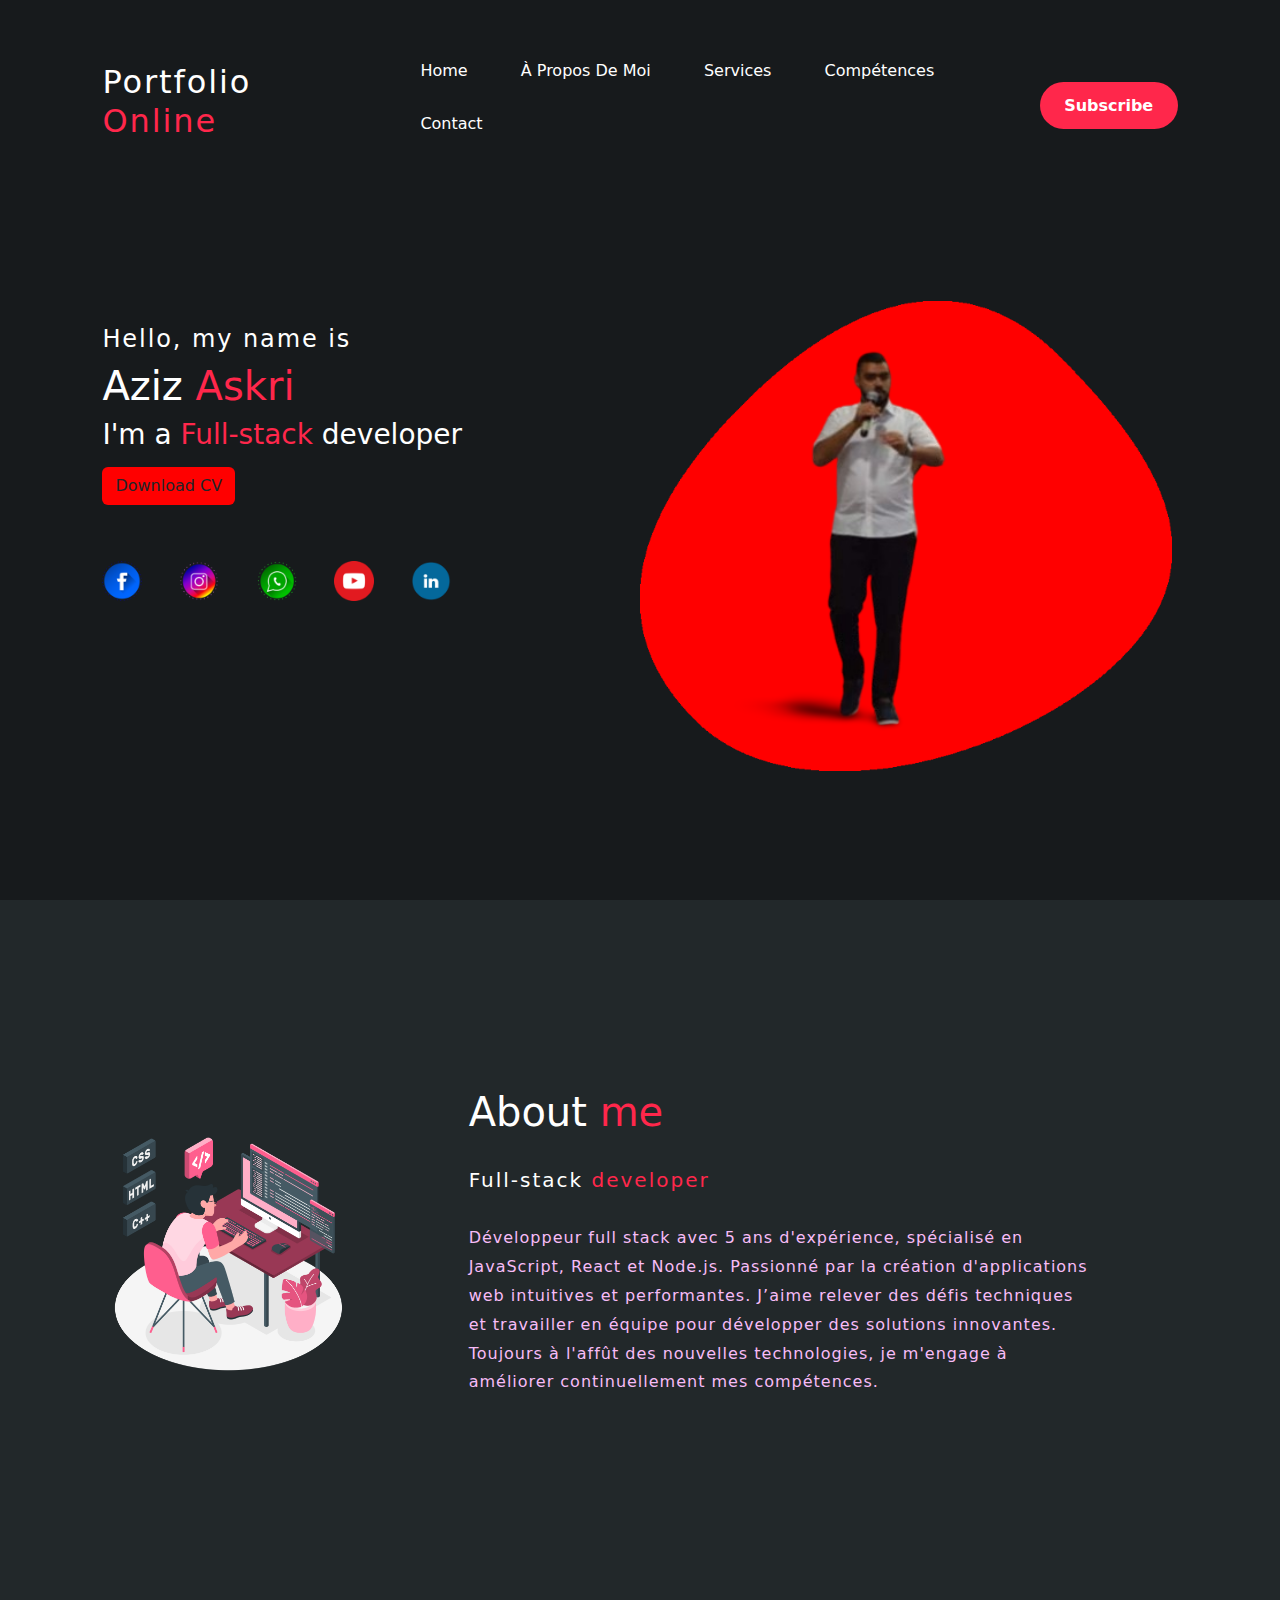
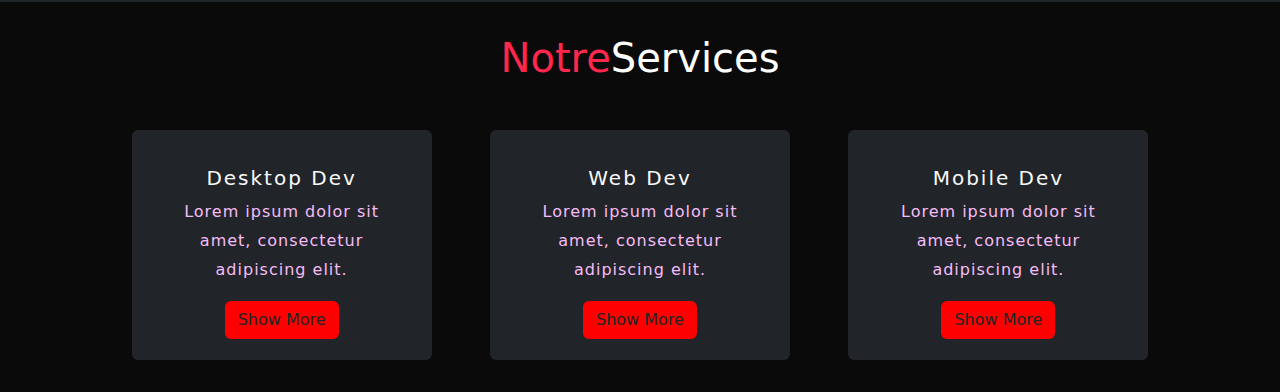
<file: index.html>
<!DOCTYPE html>
<html lang="en">

<head>
    <meta charset="utf-8" />
    <meta name="viewport" content="width=device-width, initial-scale=1.0" />
    <meta http-equiv="X-UA-Compatible" content="IE=edge" />
    <link rel="stylesheet" href="test2.css" />
    <title>Portfolio - Askri</title>
    <meta name="keywords" content="Portfolio, Askri, CSS, developer, CV, Java, HTML, cloud, réseaux" />
    <link rel="icon" href="icons/logo.png" />
    <link href="https://fonts.googleapis.com/css2?family=Josefin+Sans:wght@100;200;300;400;500;600;700&display=swap"
        rel="stylesheet" />
    <link rel="stylesheet" href="https://cdnjs.cloudflare.com/ajax/libs/font-awesome/6.6.0/css/all.min.css"
        integrity="sha512-Kc323vGBEqzTmouAECnVceyQqyqdsSiqLQISBL29aUW4U/M7pSPA/gEUZQqv1cwx4OnYxTxve5UMg5GT6L4JJg=="
        crossorigin="anonymous" referrerpolicy="no-referrer" />
    <link href="https://cdn.jsdelivr.net/npm/bootstrap@5.3.3/dist/css/bootstrap.min.css" rel="stylesheet"
        integrity="sha384-QWTKZyjpPEjISv5WaRU9OFeRpok6YctnYmDr5pNlyT2bRjXh0JMhjY6hW+ALEwIH" crossorigin="anonymous">
</head>

<body>
    <section class="home" id="home">
        <nav class="text-white">
            <h2>Portfolio <span>Online</span></h2>
            <ul>
                <li><a href="#">Home</a></li>
                <li><a href="#">À propos de moi</a></li>
                <li><a href="#">Services</a></li>
                <li><a href="#">Compétences</a></li>
                <li><a href="#">Contact</a></li>
            </ul>
            <a href="#" class="btn" style="background-color: var(--primaryColor); color: var(--lightColor); padding: 0.6rem 1.4rem; border-radius: 30px; border: 2px solid transparent; transition: 0.7s; font-weight: bold;">Subscribe</a>
        </nav>
        <div class="content">
            <div class="soft text-white">
                <h4>Hello, my name is</h4>
                <h1>Aziz <span>Askri</span></h1>
                <h3>I'm a <span>Full-stack</span> developer</h3>
                <a href="https://www.canva.com/" target="_blank" class="btn mt-2" style="background-color: red;">Download CV</a>
                <div class="social">
                    <a href="https://www.facebook.com" target="_blank"><img src="icons/facebook_108044.png"
                            alt="Facebook"></a>
                    <a href="https://www.instagram.com" target="_blank"><img src="icons/instagram_108043.png"
                            alt="Instagram"></a>
                    <a href="https://www.whatsapp.com" target="_blank"><img src="icons/whatsapp_108042.png"
                            alt="WhatsApp"></a>
                    <a href="https://www.youtube.com" target="_blank"><img
                            src="icons/1491580651-yumminkysocialmedia28_83061.png" alt="YouTube"></a>
                    <a href="https://www.linkedin.com" target="_blank"><img
                            src="icons/linkedin_icon-icons.com_59208.png" alt="LinkedIn"></a>
                </div>
            </div>
            <div class="soft-image">
                <img src="image/hiclipart.com.png" alt="Profile" class="photo">
                <img src="image/ac09f99f-c6e6-4c53-a570-c10f6ce9b267-removebg-preview.png" alt="Profile" class="pic">
            </div>
        </div>
    </section>

    <section class="about">
        <div class="soft-image">
            <img src="image/Programming-amico.png" alt="Programming">
        </div>
        <div class="content2 text-white">
            <h1 class="">About <span>me</span></h1><br>
            <h5>Full-stack <span>developer</span></h5><br>
            <p>Développeur full stack avec 5 ans d'expérience, spécialisé en JavaScript, React et Node.js. Passionné par
                la création d'applications web intuitives et performantes. J’aime relever des défis techniques et
                travailler en équipe pour développer des solutions innovantes. Toujours à l'affût des nouvelles
                technologies, je m'engage à améliorer continuellement mes compétences.</p>
        </div>
    </section>

    <section class="services">
        <h1 class="text-centre text-white mb-5"><span>Notre</span>Services</h1>
        <div class="d-flex justify-content-around mt-2">
            <div class="bg-dark text-light rounded d-flex flex-column justify-content-center align-items-center" style="width: 300px; padding: 1.3rem 2rem; text-align: center;">
                <i class="fa-solid fa-file-code fa-3x mb-3"  style="width: 90px; color: red;"></i>
                <h5>Desktop Dev</h5>
                <div>
                    <p>Lorem ipsum dolor sit amet, consectetur adipiscing elit.</p>
                </div>
                <button class="btn" style="background-color: RED;">Show More</button>
            </div>
            <div class="bg-dark text-light rounded d-flex flex-column justify-content-center align-items-center" style="width: 300px; padding: 1.3rem 2rem; text-align: center;">
                <i class="fa-solid fa-laptop-code fa-3x mb-3"  style="width: 90px; color: red;"></i>
                <h5>Web Dev</h5>
                <div class="par">
                    <p>Lorem ipsum dolor sit amet, consectetur adipiscing elit.</p>
                </div>
                <button class="btn" style="background-color: RED;">Show More</button>
            </div>
            <div class="bg-dark text-light rounded d-flex flex-column justify-content-center align-items-center" style="width: 300px; padding: 1.3rem 2rem; text-align: center;">
                <i class="fa-solid fa-mobile fa-3x mb-3"  style="width: 90px; color: red;"></i>
                <h5>Mobile Dev</h5>
                <div class="par">
                    <p>Lorem ipsum dolor sit amet, consectetur adipiscing elit.</p>
                </div>
                <button class="btn" style="background-color: RED;">Show More</button>
            </div>
        </div>
    </section>





</body>
<!-- <script src="https://cdn.jsdelivr.net/npm/bootstrap@5.3.3/dist/js/bootstrap.bundle.min.js"
    integrity="sha384-YvpcrYf0tY3lHB60NNkmXc5s9fDVZLESaAA55NDzOxhy9GkcIdslK1eN7N6jIeHz"
    crossorigin="anonymous"></script> -->
<script src="https://cdnjs.cloudflare.com/ajax/libs/bootstrap/5.0.1/js/bootstrap.min.js"
    integrity="sha512-EKWWs1ZcA2ZY9lbLISPz8aGR2+L7JVYqBAYTq5AXgBkSjRSuQEGqWx8R1zAX16KdXPaCjOCaKE8MCpU0wcHlHA=="
    crossorigin="anonymous" referrerpolicy="no-referrer"></script>

</html>
</file>
<file: test2.css>
:root {
    --primaryColor: #ff274b;
    --secondaryColor: #f7bcf7;
    --lightColor: #ffffff;
    --bgColor-1: #171a1c;
    --bgColor-2: #22282a;
    --padding: 8%;
}


* {
    padding: 0;
    margin: 0;
    box-sizing: border-box;

}

html {
    font-family: 'Josefin Sans', sans-serif;
    font-size: 16px;
    color: white;
}

h1 {
    font-size: 4.3rem;
    margin: 1.5rem 0;
}

h2 {
    font-size: 2.2rem;
    letter-spacing: 0.12rem;
    cursor: pointer;
}


h3 {
    font-size: 1.6rem;
    margin-bottom: 3.5rem;
}

h4 {
    font-size: 1.3rem;
    letter-spacing: 0.12rem;
    color: var(--secondaryColor);
}
h5 {
    font-size: 1.4rem;
    margin-bottom: 1.5rem;
    letter-spacing: 2px;
}

p{
    color: var(--secondaryColor);
    letter-spacing: 1px;
    line-height: 1.8rem;
    font-size: 1rem;
}

.home {
    width: 100%;
    height: 100vh;
    background-color: var(--bgColor-1);
    display: flex;
    flex-direction: column;
}

span {
    color: var(--primaryColor);
}


nav {

    padding-top: 2.8rem;
    padding-left: var(--padding);
    padding-right: var(--padding);
    display: flex;
    justify-content: space-between;
    align-items: center;
}

nav ul li {
    list-style-type: none;
    display: inline-block;
    margin: 0.9rem 1.5rem;
}

nav ul li a {
    color: var(--lightColor);
    text-decoration: none;
    text-transform: capitalize;
    transition: 0.7s;
}

nav ul li a:hover {
    color: var(--primaryColor)
}



.btn:hover {
    background-color: transparent;
    border: 2px solid var(--primaryColor);

}

.content {

    flex-grow: 1;
    padding: var(--padding);
    display: flex;
    align-items: center;
    justify-content: space-between;

}

.soft {
    position: relative;
    bottom: 70px;

}


.social {
    margin-top: 3.5rem;
}

.home .social img {
    margin-right: 2rem;
    width: 2.5rem;
    transition: 0.5s;
}

.home .social img:hover {
    transform: scale(1.2);
}

.soft-image {

    width: 50%;
    height: 90%;
    position: relative;
    align-items: flex-end;
}

.home .soft-image img {
    position: absolute;
    bottom: 0;
    height: 470px;
}

.about {
    background-color: #22282a;
    padding: var(--padding);
    display: flex;
    align-items: center;
    justify-content: space-around;
   
}

.about .soft-image {
    width: 140%;
}

.about .soft-image img {
    width: 90%;
}

.content2 {

    flex-grow: 1;
    padding: var(--padding);
    display: flex;
flex-direction: column;
    justify-content: space-between;

}
.about.content2{
    width: 35%;
}

.services {
    background-color:#0a0a0a;
    padding: 2rem var(--padding);
}

.text-centre{
   text-align: center;
}

.box{
 display: flex;
 justify-content:space-around;
 }

 .card{
width: 300px; 
background-color:#22282a;   
border-radius: 20px;
padding: 1.3rem 2rem;
text-align: center;
}
.card i{
    font-size: 3.11rem;
    text-align:center ;
    color: var(--primaryColor);
    margin: 2rem;
    }

    .skills {
        background-color: #22282a;
        padding: var(--padding);
        display: flex;
        align-items: center;
        justify-content: space-between;
       
    }
    
    .skills .soft-image {
        width: 140%;
    }
    
    .skills .soft-image img {
        width: 90%;
    }
</file>
